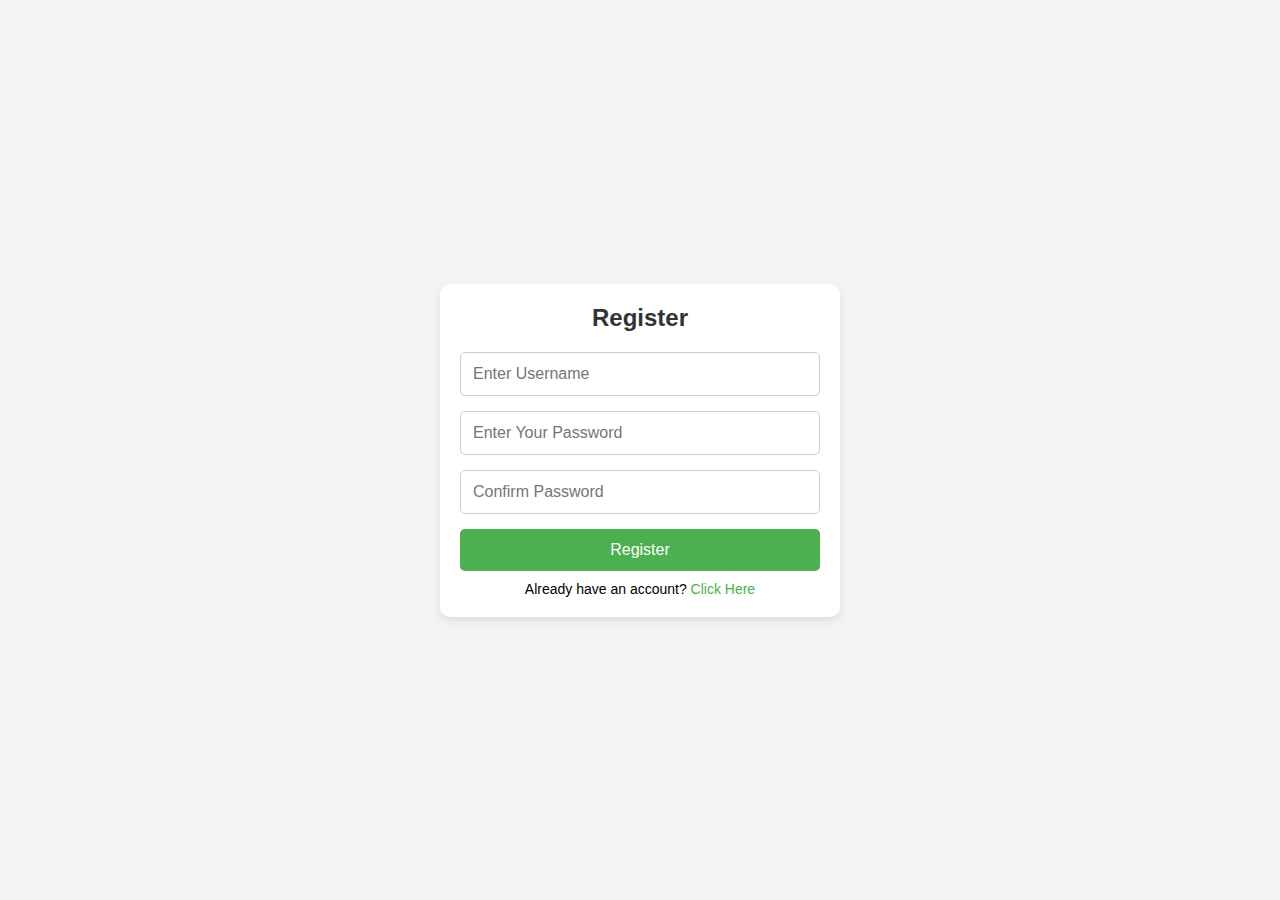
<file: index.html>
<!DOCTYPE html>
<html lang="en">
<head>
    <meta charset="UTF-8">
    <meta name="viewport" content="width=device-width, initial-scale=1.0">
    <link rel="stylesheet" href="index.css">
    <link rel="stylesheet" href="https://cdnjs.cloudflare.com/ajax/libs/font-awesome/6.6.0/css/all.min.css" integrity="sha512-Kc323vGBEqzTmouAECnVceyQqyqdsSiqLQISBL29aUW4U/M7pSPA/gEUZQqv1cwx4OnYxTxve5UMg5GT6L4JJg==" crossorigin="anonymous" referrerpolicy="no-referrer" />
    <title>Employee Dashboard</title>
</head>
<body>
    <h2>Employee Dashboard</h2>
    <div class="search">
        <select id="filter-type">
            <option value="">Filter By</option>
            <option value="name">Name</option>
            <option value="designation">Designation</option>
        </select>
        <input type="text" id="filter-input" placeholder="Search Here">
    </div>
    <button id="logout-button">LOGOUT</button>
    <button id="add-button">ADD</button>
    

    <div class="modal" id="modal">
        <form id="employee-form">
            <input type="hidden" id="employee-id">
            <label for="name">Name</label>
            <input type="text" id="name" required>
            <label for="age">Age</label>
            <input type="number" min="1" step="1" id="age" required>
            <label for="designation">Designation</label>
            <input type="text" id="designation" required>
            <button type="submit" id="submit-btn">Submit</button>
            <button type="button" class="close-btn" id="close-modal">Close</button>
        </form>
    </div>
    <div id="confirmation-modal" class="confirmation-modal">
        <div class="modal-content">
          <p>Are you sure you want to delete?</p>
          <button id="confirm-yes">Yes</button>
          <button id="confirm-no">No</button>
        </div>
    </div>
    <div id="snackbar"></div>   
    <div id="employee-list"></div>

    <script src="index.js"></script>
</body>
</html>
</file>
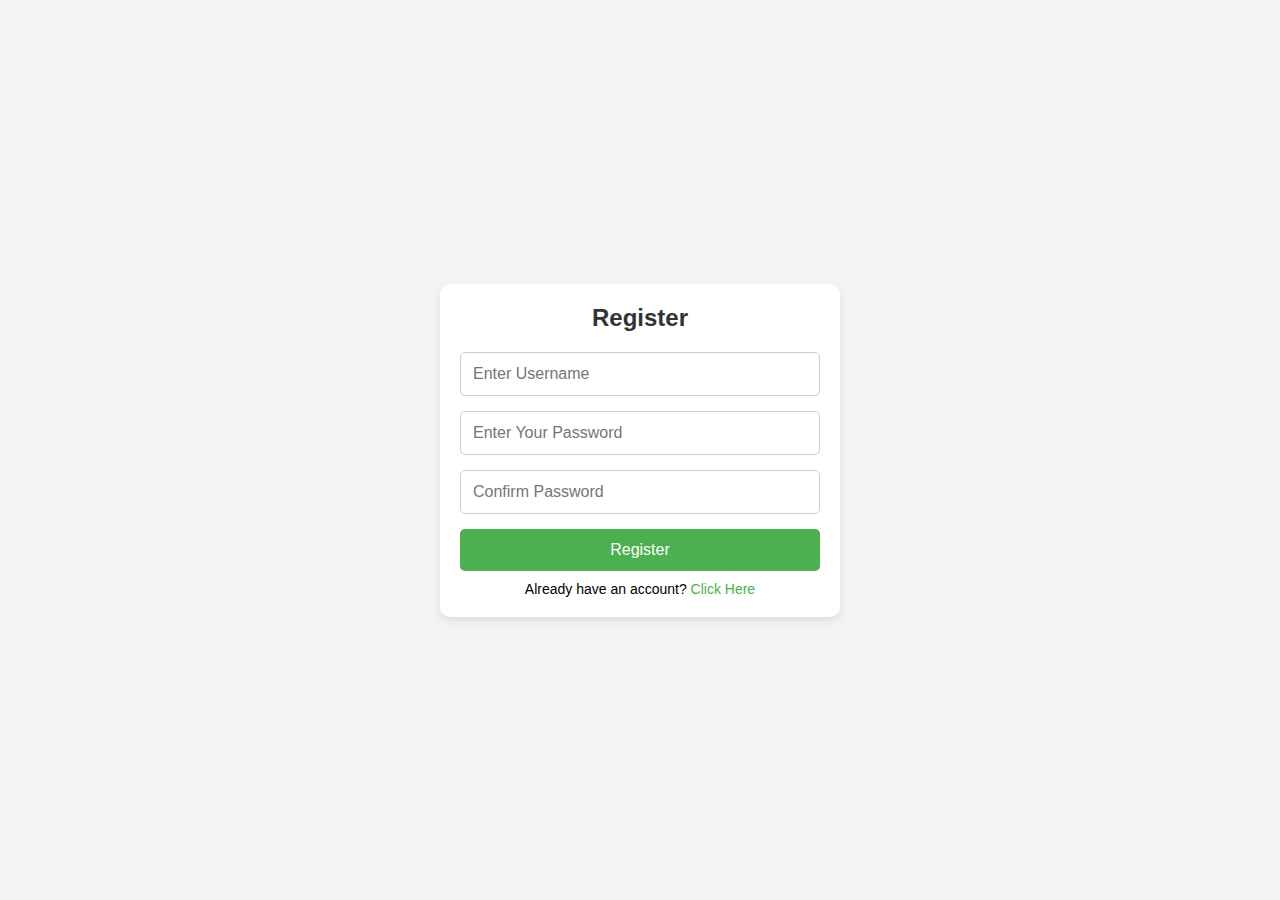
<file: register.html>
<!DOCTYPE html>
<html lang="en">
<head>
    <meta charset="UTF-8">
    <meta name="viewport" content="width=device-width, initial-scale=1.0">
    <link rel="stylesheet" href="register.css">
    <title>Registration</title>
</head>
<body>
    <div class="container">
        <div id="registration">
            <h2>Register</h2>
            <form id="registration-form">
                <input type="text" id="reg-username" placeholder="Enter Username" required>
                <input type="password" id="reg-password" placeholder="Enter Your Password" required>
                <input type="password" id="reg-cpassword" placeholder="Confirm Password" required>
                <button type="submit">Register</button>
            </form>
            <p>Already have an account? <a href="#" id="to-login">Click Here</a></p>
        </div>

        <div id="login" style="display: none;">
            <h2>Login</h2>
            <form id="login-form">
                <input type="text" id="log-username" placeholder="Enter Username" required>
                <input type="password" id="log-password" placeholder="Enter Password" required>
                <button type="submit">Login</button>
            </form>
            <p>Don't have an account? <a href="#" id="to-register">Click Here</a></p>
        </div>

        <div id="snackbar"></div> 
    </div> 
    
    <script src="register.js"></script>
</body>
</html>
</file>
<file: index.css>
body {
    font-family: Arial, sans-serif;
    margin: 0;
    padding: 0;
    background-color: #f4f4f4;
}

h2 {
    text-align: center;
    color: #333;
    font-family: 'Times New Roman', Times, serif;
    font-weight: bold;
    font-style: italic;
}

.modal {
    display: none; 
    position: fixed; 
    top: 0;
    left: 0;
    width: 100%;
    height: 100%; 
    background-color: rgba(0, 0, 0, 0.5);
    justify-content: center;
    align-items: center;
    z-index: 1000;
}

#employee-form {
    display: flex; 
    flex-direction: column; 
    background-color: #333; 
    padding: 20px; 
    border-radius: 10px; 
    box-shadow: 0 5px 15px rgba(0, 0, 0, 0.3); 
    width: 90%; 
    max-width: 400px;
    z-index: 1001;
}

.close-btn {
    background-color: red; 
    color: white; 
    border: none; 
    padding: 10px;
    cursor: pointer; 
    border-radius: 5px; 
    font-size: 16px; 
    margin-top: 10px;
}

.close-btn:hover {
    background-color: darkred; 
}

.search {
    display: flex;
    align-items: center; 
    margin: 20px; 
}

.search label {
    margin-right: 10px; 
    color: #333; 
    font-weight: bold; 
}

#filter-type,
#filter-input {
    padding: 8px; 
    border-radius: 5px;
    border: 1px solid #ccc;
    margin: 5px; 
    width: 150px; 
}

#employee-list {
    z-index: 0;
}

label {
    font-weight: bold;
    margin: 15px 0;
    color: white;
}

#add-button {
    position: absolute;
    top: 10px; 
    right: 30px; 
    width: 10%;
    padding: 10px 20px;
    background-color: #4CAF50; 
    color: rgb(226, 209, 209);
    font-weight: bold;
    font-style: italic;
    border: none; 
    border-radius: 5px; 
    cursor: pointer; 
}

#add-button:hover {
    background-color: #45a049;
}

#logout-button {
    position: absolute;
    top: 10px; 
    left: 30px; 
    width: 10%;
    padding: 10px 20px;
    background-color: #f44336; 
    color: white; 
    font-weight: bold;
    font-style: italic;
    border: none; 
    border-radius: 5px; 
    cursor: pointer; 
}

#logout-button:hover {
    background-color: #d32f2f; 
}

input[type="text"], input[type="number"] {
    padding: 8px;
    border: 1px solid #ccc;
    border-radius: 5px;
    font-size: 14px;
}

#submit-btn {
    padding: 8px 15px;
    font-size: 14px;
    background-color: #28a745;
    color: white;
    align-items: center;
    border: none;
    border-radius: 5px;
    cursor: pointer;
    margin-top: 10px;
}

#submit-btn:hover {
    background-color: #218838;
}

#snackbar {
    visibility: hidden; 
    min-width: 250px; 
    margin-left: -125px; 
    background-color: #993434;
    color: #fff; 
    text-align: center; 
    border-radius: 12px; 
    padding: 16px; 
    position: fixed; 
    z-index: 1; 
    right: 3%; 
    bottom: 5%; 
    font-size: 17px; 
    transition: visibility 0s, opacity 0.5s linear; 
    opacity: 0; 
}

#snackbar.show {
    visibility: visible; 
    opacity: 1; 
}

#snackbar.success {
    background-color: green; 
}

#snackbar.error {
    background-color: red; 
}

table {
    width: 90%;
    margin: 0 auto;
    border-collapse: collapse;
    background-color: #fff;
    border-radius: 10px;
    overflow: hidden;
    box-shadow: 0 2px 5px rgba(0, 0, 0, 0.1);
}

thead {
    background-color: #007bff;
    color: white;
}

thead th {
    padding: 10px;
    text-align: center;
    font-size: 16px;
}

tbody tr {
    border-bottom: 1px solid #ddd;
}

tbody tr:nth-child(even) {
    background-color: #f9f9f9;
}

tbody td {
    padding: 10px;
    text-align: center;
}

tbody td button {
    border: none;
    color: white;
    padding: 5px 10px;
    font-size: 14px;
    border-radius: 5px;
    cursor: pointer;
}

.edit-btn {
    background-color: #007bff;
}

.delete-btn {
    background-color: red;
}

.confirmation-modal {
    display: none; 
    position: fixed;
    top: 0;
    left: 0;
    width: 100%;
    height: 100%;
    background-color: rgba(0, 0, 0, 0.5); 
    justify-content: center;
    align-items: center;
    z-index: 1000; 
}

.modal-content {
    background-color: #fff;
    padding: 20px;
    border-radius: 5px;
    text-align: center;
    box-shadow: 0 2px 10px rgba(0, 0, 0, 0.1);
}

#confirm-yes, #confirm-no {
    padding: 10px 20px;
    border: none;
    border-radius: 5px;
    cursor: pointer;
    margin: 5px;
    font-size: 16px;
}

#confirm-yes {
    background-color: red; 
    color: white; 
}

#confirm-no {
    background-color: green; 
    color: white; 
}

@media (max-width: 768px) {
    form {
        max-width: 250px;
    }

    .search {
        margin: 10px; 
    }

    #filter-type,
    #filter-input {
        width: 100px; 
    }

    #add-button,
    #logout-button {
        width: 20%; 
        padding: 8px; 
    }
    
    table, thead, tbody, th, td, tr {
        display: block;
    }

    table {
        width: 100%;
    }

    thead {
        display: none;
    }

    tbody {
        width: 250px;
        margin: 0 auto;
    }

    tbody tr {
        margin-bottom: 10px;
        border: none;
        padding: 10px;
        background-color: #fff;
        box-shadow: 0 2px 5px rgba(0, 0, 0, 0.1);
        border-radius: 10px;
    }

    tbody td {
        display: flex;
        justify-content: space-between;
        padding: 8px;
        font-size: 14px;
        border-bottom: 1px solid #ddd;
    }

    tbody td:before {
        content: attr(data-label);
        font-weight: bold;
        padding-right: 10px;
        color: #333;
        flex-basis: 40%;
        text-align: left;
    }

    tbody td button {
        padding: 6px 12px;
        font-size: 12px;
    }
}

@media (min-width: 1200px) {
    table {
        max-width: 1200px;
        margin: 0 auto;
    }

    tbody td {
        padding: 15px;
        font-size: 16px;
    }

    thead th {
        padding: 15px;
    }
}
</file>
<file: register.css>
* {
    box-sizing: border-box;
    margin: 0;
    padding: 0;
}

body {
    font-family: Arial, sans-serif;
    background-color: #f4f4f4;
    display: flex;
    justify-content: center;
    align-items: center;
    min-height: 100vh;
}

.container {
    width: 100%;
    max-width: 400px;
    padding: 20px;
    background-color: #fff;
    border-radius: 10px;
    box-shadow: 0 4px 10px rgba(0, 0, 0, 0.1);
}

h2 {
    text-align: center;
    margin-bottom: 20px;
    font-size: 24px;
    color: #333;
}

form {
    display: flex;
    flex-direction: column;
    gap: 15px;
}

input[type="text"],
input[type="password"] {
    width: 100%;
    padding: 12px;
    border: 1px solid #ccc;
    border-radius: 5px;
    font-size: 16px;
    outline: none;
}

input[type="text"]:focus,
input[type="password"]:focus {
    border-color: #4CAF50;
}

button {
    padding: 12px;
    font-size: 16px;
    color: white;
    background-color: #4CAF50;
    border: none;
    border-radius: 5px;
    cursor: pointer;
}

button:hover {
    background-color: #45a049;
}

p {
    text-align: center;
    margin-top: 10px;
    font-size: 14px;
}

a {
    color: #4CAF50;
    text-decoration: none;
}

#snackbar {
    visibility: hidden;
    min-width: 250px;
    background-color: #333;
    color: #fff;
    text-align: center;
    border-radius: 12px;
    padding: 16px;
    position: fixed;
    z-index: 1;
    right: 5%;
    top: 30px;
    font-size: 1rem;
}

#snackbar.show {
    visibility: visible;
    animation: fadein 0.5s, fadeout 0.5s 2.5s;
}

@keyframes fadein {
    from {top: 0; opacity: 0;}
    to {top: 30px; opacity: 1;}
}

@keyframes fadeout {
    from {top: 30px; opacity: 1;}
    to {top: 0; opacity: 0;}
}

@media (max-width: 768px) {
    .container {
        padding: 15px;
    }

    h2 {
        font-size: 22px;
    }

    input[type="text"],
    input[type="password"] {
        padding: 10px;
        font-size: 14px;
    }

    button {
        padding: 10px;
        font-size: 14px;
    }

    p {
        font-size: 12px;
    }
}

@media (max-width: 480px) {
    .container {
        max-width: 100%;
        padding: 10px;
    }

    h2 {
        font-size: 20px;
    }

    input[type="text"],
    input[type="password"] {
        padding: 8px;
        font-size: 12px;
    }

    button {
        padding: 8px;
        font-size: 12px;
    }

    p {
        font-size: 10px;
    }
}
</file>
